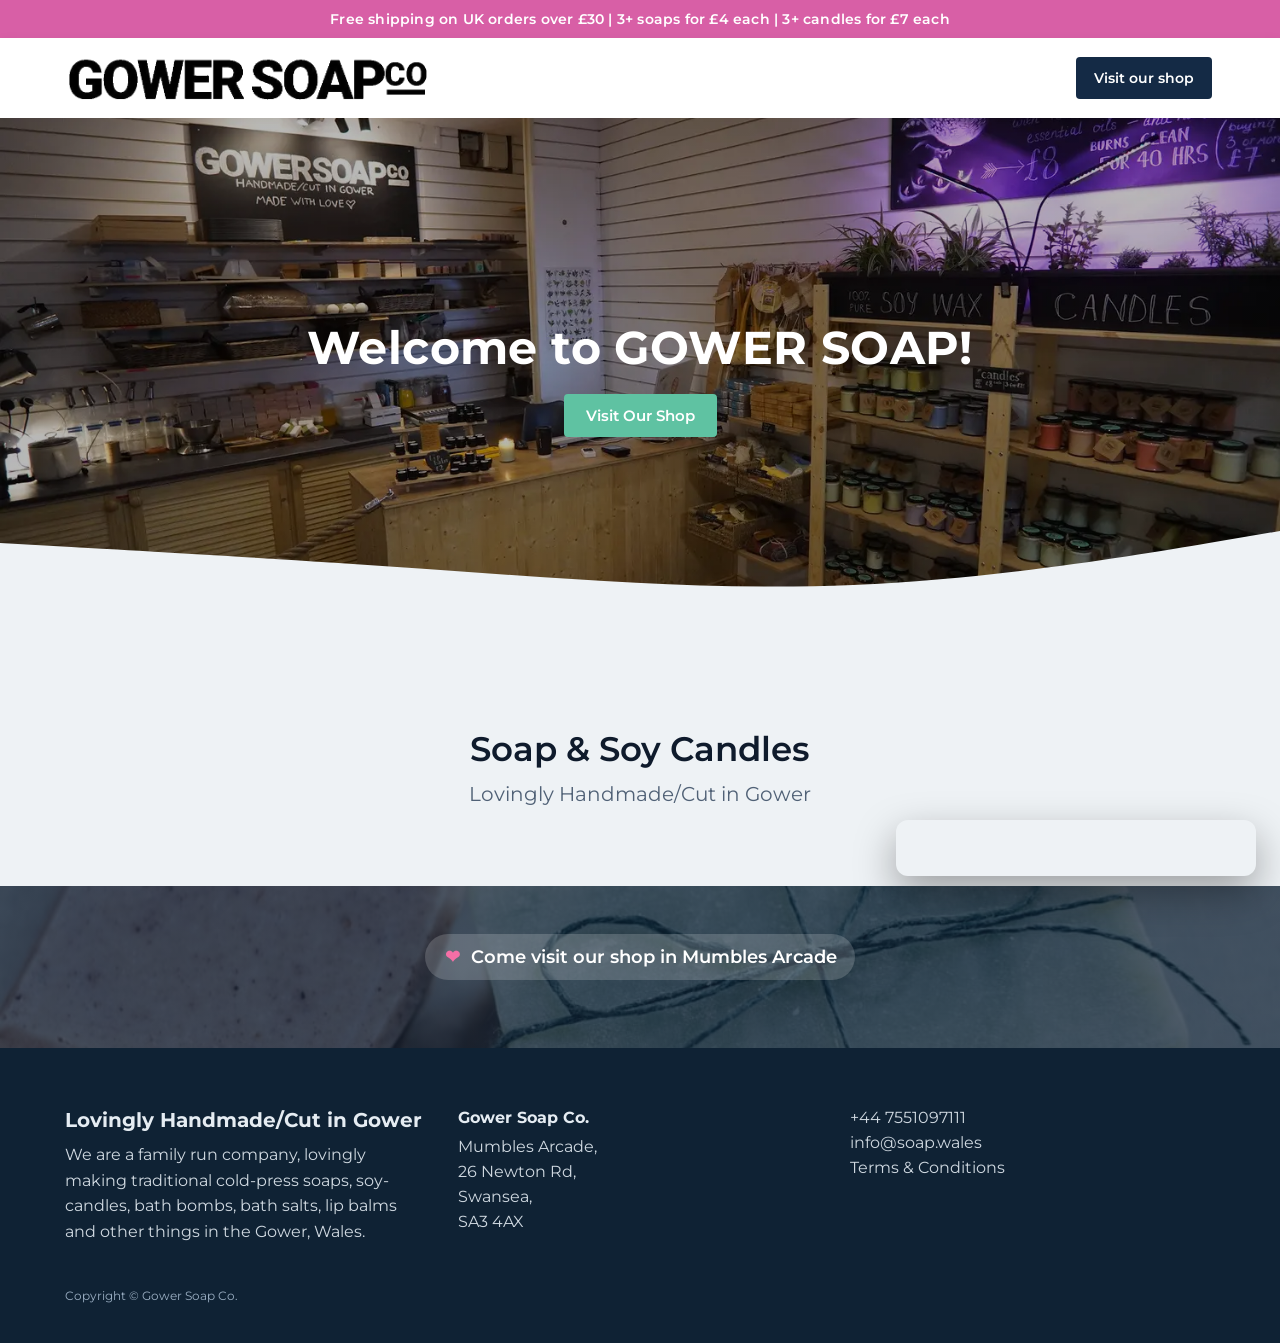
<file: index.html>
<!DOCTYPE html>
<html lang="en">
<head>
  <meta charset="UTF-8">
  <meta name="viewport" content="width=device-width, initial-scale=1.0">
  <title>Gower Soap Co.</title>
  <link rel="preconnect" href="https://fonts.googleapis.com">
  <link rel="preconnect" href="https://fonts.gstatic.com" crossorigin>
  <link href="https://fonts.googleapis.com/css2?family=Montserrat:wght@400;500;600;700;800;900&display=swap" rel="stylesheet">
  <link rel="stylesheet" href="styles.css">
</head>
<body>
  <div class="shipping-bar">Free shipping on UK orders over £30 | 3+ soaps for £4 each | 3+ candles for £7 each</div>

  <header class="navbar">
    <div class="nav-inner">
      <a class="logo" href="index.html">
        <img class="logo-image" src="assets/Gower Soap.webp" alt="Gower Soap Co.">
        <span class="sr-only">Gower Soap Co.</span>
      </a>
      <a class="nav-button" href="shop.html">Visit our shop</a>
    </div>
  </header>

  <section class="hero">
    <div class="hero-content">
      <h1>Welcome to GOWER SOAP!</h1>
      <a class="primary-btn" href="shop.html">Visit Our Shop</a>
    </div>
    <svg class="wave-divider" xmlns="http://www.w3.org/2000/svg" viewBox="0 0 1440 320" preserveAspectRatio="none">
      <path fill="#eef2f5" fill-opacity="1" d="M0,64L80,74.7C160,85,320,107,480,133.3C640,160,800,192,960,176C1120,160,1280,96,1360,64L1440,32L1440,320L1360,320C1280,320,1120,320,960,320C800,320,640,320,480,320C320,320,160,320,80,320L0,320Z"></path>
    </svg>
  </section>

  <section class="centered-section">
    <h2>Soap &amp; Soy Candles</h2>
    <p>Lovingly Handmade/Cut in Gower</p>
  </section>

  <section class="showcase">
    <div class="badge"><span class="heart" aria-hidden="true"></span> Come visit our shop in Mumbles Arcade</div>
  </section>

  <section class="info" id="visit">
    <div class="info-inner">
      <div class="info-grid">
        <div class="info-text">
          <h3>Lovingly Handmade/Cut in Gower</h3>
          <p>We are a family run company, lovingly making traditional cold-press soaps, soy-candles, bath bombs, bath salts, lip balms and other things in the Gower, Wales.</p>
        </div>
        <div class="info-col">
          <h4>Gower Soap Co.</h4>
          <p>Mumbles Arcade,</p>
          <p>26 Newton Rd,</p>
          <p>Swansea,</p>
          <p>SA3 4AX</p>
        </div>
        <div class="info-col">
          <p class="icon-row">+44 7551097111</p>
          <p class="icon-row">info@soap.wales</p>
          <p class="icon-row">Terms &amp; Conditions</p>
        </div>
      </div>
      <div class="footer-note">Copyright © Gower Soap Co.</div>
    </div>
  </section>
  <div id="lnbits-chat-embed-root">
  <iframe id="lnbits-chat-embed-iframe" src="https://x.soap.wales/chat/embed/Z9QTYXxhyCL8A35qwC3DbK?min=1&label=Chat%20to%20us" style="position:fixed;right:24px;bottom:24px;width:360px;height:56px;border:0;border-radius:12px;box-shadow:0 16px 40px rgba(0,0,0,.35);z-index:9999;transition:height .2s ease;overflow:hidden;"></iframe>
</div>
<script>
  (function() {
    var iframe = document.getElementById('lnbits-chat-embed-iframe');
    if (!iframe) return;
    var minHeight = 56;
    var maxHeight = 520;
    window.addEventListener('message', function(event) {
      if (!event.data || event.data.source !== 'lnbits-chat-embed') return;
      iframe.style.height = event.data.open ? maxHeight + 'px' : minHeight + 'px';
    });
  })();
</script>
</body>
</html>
</file>
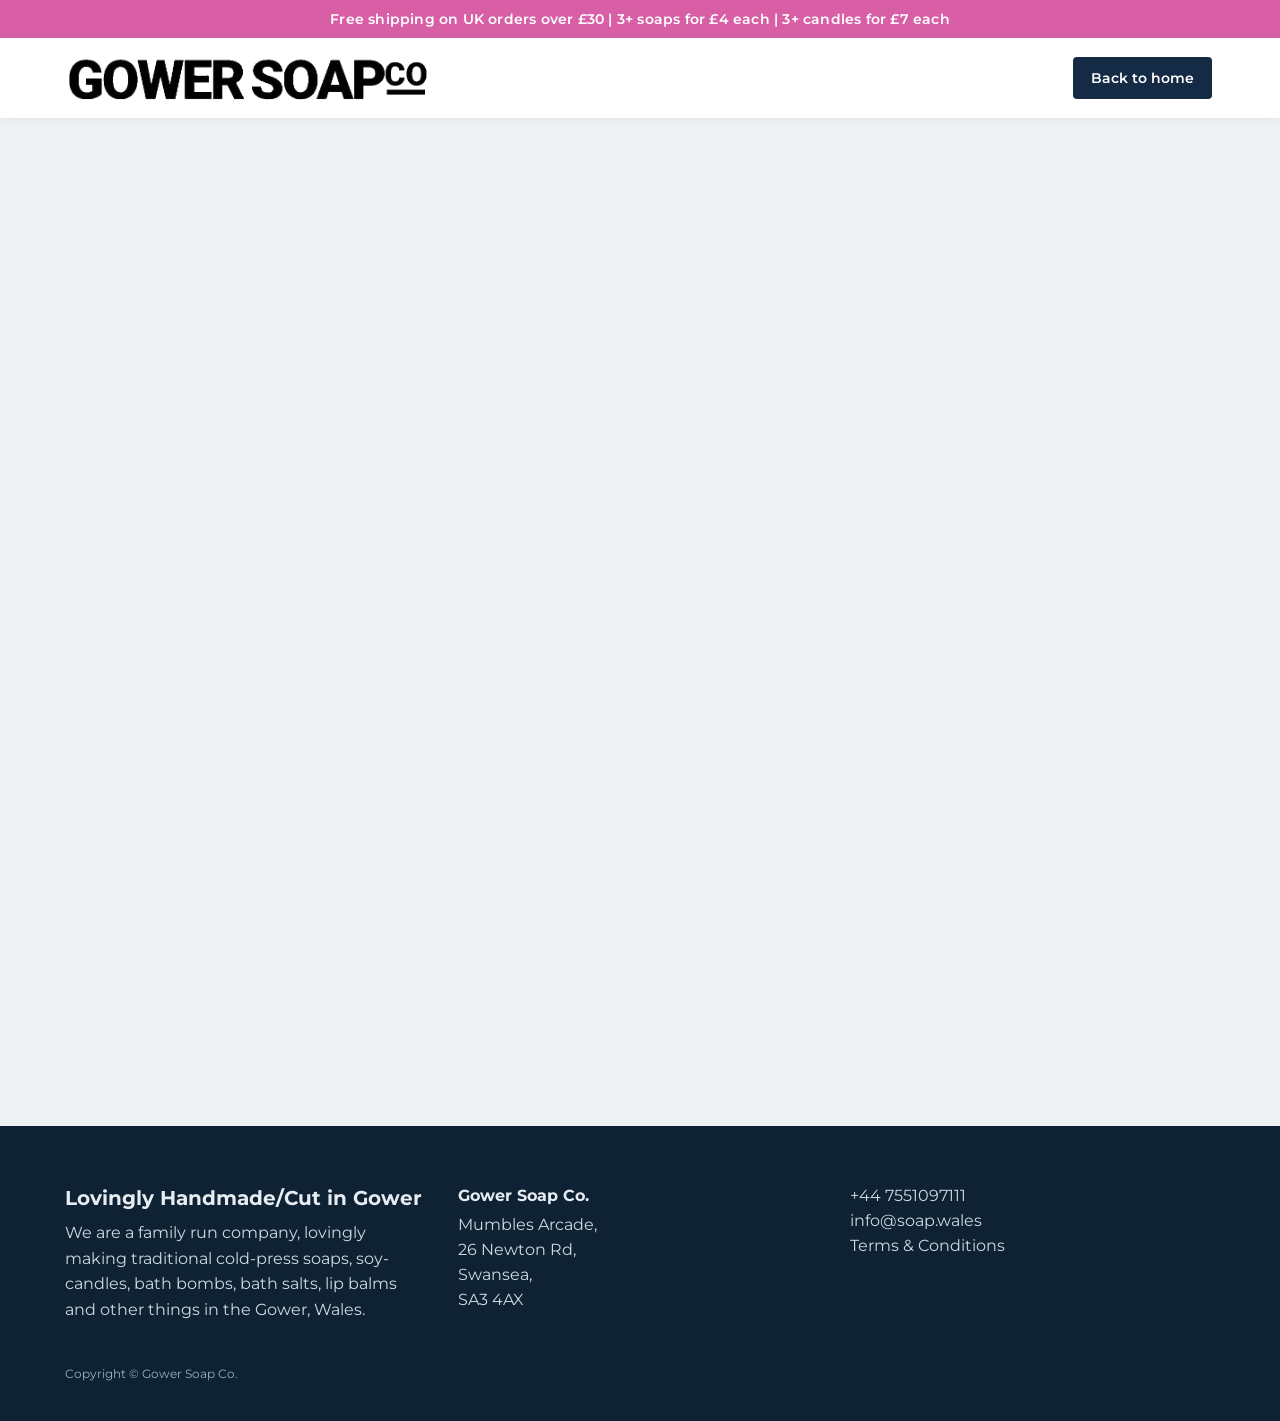
<file: shop.html>
<!DOCTYPE html>
<html lang="en">
<head>
  <meta charset="UTF-8">
  <meta name="viewport" content="width=device-width, initial-scale=1.0">
  <title>Gower Soap Co. | Shop</title>
  <link rel="preconnect" href="https://fonts.googleapis.com">
  <link rel="preconnect" href="https://fonts.gstatic.com" crossorigin>
  <link href="https://fonts.googleapis.com/css2?family=Montserrat:wght@400;500;600;700;800;900&display=swap" rel="stylesheet">
  <link rel="stylesheet" href="styles.css">
</head>
<body class="shop-page">
  <div class="shipping-bar">Free shipping on UK orders over £30 | 3+ soaps for £4 each | 3+ candles for £7 each</div>

  <header class="navbar">
    <div class="nav-inner">
      <a class="logo" href="index.html">
        <img class="logo-image" src="assets/Gower Soap.webp" alt="Gower Soap Co.">
        <span class="sr-only">Gower Soap Co.</span>
      </a>
      <a class="nav-button" href="index.html">Back to home</a>
    </div>
  </header>

  <main class="shop-main">
    <iframe src="https://x.soap.wales/webshop/aFctFw99Q8yghPuQsoipfN" width="100%" height="900" style="border:0; border-radius:12px;"></iframe>
  </main>
    <section class="info" id="visit">
    <div class="info-inner">
      <div class="info-grid">
        <div class="info-text">
          <h3>Lovingly Handmade/Cut in Gower</h3>
          <p>We are a family run company, lovingly making traditional cold-press soaps, soy-candles, bath bombs, bath salts, lip balms and other things in the Gower, Wales.</p>
        </div>
        <div class="info-col">
          <h4>Gower Soap Co.</h4>
          <p>Mumbles Arcade,</p>
          <p>26 Newton Rd,</p>
          <p>Swansea,</p>
          <p>SA3 4AX</p>
        </div>
        <div class="info-col">
          <p class="icon-row">+44 7551097111</p>
          <p class="icon-row">info@soap.wales</p>
          <p class="icon-row">Terms &amp; Conditions</p>
        </div>
      </div>
      <div class="footer-note">Copyright © Gower Soap Co.</div>
    </div>
  </section>
</body>
</html>
</file>
<file: styles.css>
:root {
  --pink: #d85fa6;
  --navy: #0f2234;
  --navy-dark: #0c1a29;
  --light: #eef2f5;
  --mint: #5fc2a2;
  --nav-button: #142a45;
  --text: #0f1b2c;
}

* {
  box-sizing: border-box;
}

body {
  margin: 0;
  font-family: 'Montserrat', sans-serif;
  color: var(--text);
  background: #fff;
}

a {
  text-decoration: none;
  color: inherit;
}

img {
  max-width: 100%;
  display: block;
}

.shipping-bar {
  background: var(--pink);
  color: #fff;
  text-align: center;
  font-weight: 600;
  padding: 10px 16px;
  font-size: 14px;
  letter-spacing: 0.2px;
}

.navbar {
  background: #fff;
  box-shadow: 0 2px 10px rgba(0, 0, 0, 0.06);
}

.nav-inner {
  max-width: 1200px;
  margin: 0 auto;
  padding: 18px 28px;
  display: flex;
  align-items: center;
  justify-content: space-between;
  gap: 24px;
}

.logo {
  display: inline-flex;
  align-items: center;
  gap: 10px;
  line-height: 1.1;
}

.logo-image {
  height: 44px;
  width: auto;
  display: block;
}

.sr-only {
  position: absolute;
  width: 1px;
  height: 1px;
  padding: 0;
  margin: -1px;
  overflow: hidden;
  clip: rect(0, 0, 0, 0);
  white-space: nowrap;
  border: 0;
}

.logo-main {
  font-size: 28px;
  font-weight: 800;
  letter-spacing: -0.5px;
  color: #000;
}

.logo-main span {
  font-weight: 900;
  color: #444;
  margin-left: 2px;
}

.logo-sub {
  font-size: 14px;
  color: #555;
  margin-top: 2px;
}

.nav-button {
  background: var(--nav-button);
  color: #fff;
  padding: 12px 18px;
  border-radius: 4px;
  font-weight: 600;
  font-size: 14px;
  transition: background 0.2s ease, transform 0.2s ease;
}

.nav-button:hover {
  background: #0f2136;
  transform: translateY(-1px);
}

.hero {
  position: relative;
  height: 520px;
  background: linear-gradient(rgba(0, 0, 0, 0.28), rgba(0, 0, 0, 0.28)),
    url('assets/DSC00505.webp') center center / cover no-repeat;
  display: flex;
  align-items: center;
  justify-content: center;
  text-align: center;
  color: #fff;
  overflow: hidden;
}

.hero-content {
  position: relative;
  z-index: 2;
  padding: 0 18px;
}

.hero h1 {
  margin: 0 0 18px;
  font-size: 46px;
  font-weight: 700;
  letter-spacing: 0.4px;
}

.primary-btn {
  display: inline-block;
  background: var(--mint);
  color: #fff;
  padding: 12px 22px;
  border-radius: 4px;
  font-weight: 600;
  font-size: 15px;
  transition: background 0.2s ease, transform 0.2s ease;
}

.primary-btn:hover {
  background: #4fb592;
  transform: translateY(-1px);
}

.wave-divider {
  position: absolute;
  bottom: -1px;
  left: 0;
  width: 100%;
  height: 120px;
}

.centered-section {
  background: var(--light);
  text-align: center;
  padding: 90px 16px 80px;
}

.centered-section h2 {
  margin: 0 0 12px;
  font-size: 34px;
  font-weight: 600;
  color: var(--text);
}

.centered-section p {
  margin: 0;
  font-size: 20px;
  color: #506176;
}

.showcase {
  position: relative;
  background: linear-gradient(rgba(13, 28, 47, 0.7), rgba(13, 28, 47, 0.7)),
    url('assets/website.jpg') center center / cover no-repeat;
  padding: 48px 18px;
  text-align: center;
  color: #fff;
}

.badge {
  display: inline-flex;
  align-items: center;
  gap: 10px;
  background: rgba(255, 255, 255, 0.18);
  padding: 12px 18px;
  border-radius: 28px;
  font-size: 18px;
  font-weight: 600;
  margin-bottom: 20px;
}

.heart {
  display: inline-flex;
  width: 18px;
  height: 18px;
  align-items: center;
  justify-content: center;
  color: #f56fa6;
  font-size: 18px;
}

.heart::before {
  content: "\2764";
}

.secondary-btn {
  display: inline-block;
  margin-top: 10px;
  background: #fff;
  color: var(--navy);
  padding: 10px 18px;
  border-radius: 4px;
  font-weight: 600;
  font-size: 15px;
  transition: background 0.2s ease, transform 0.2s ease;
}

.secondary-btn:hover {
  background: #f1f4f7;
  transform: translateY(-1px);
}

.info {
  background: var(--navy);
  color: #e5ecf2;
  padding: 60px 26px 40px;
}

.info-inner {
  max-width: 1150px;
  margin: 0 auto;
  display: flex;
  flex-direction: column;
  gap: 34px;
}

.info-grid {
  display: grid;
  grid-template-columns: repeat(auto-fit, minmax(240px, 1fr));
  gap: 28px;
  align-items: start;
}

.info-text h3 {
  margin: 0 0 10px;
  font-size: 20px;
  font-weight: 700;
}

.info-text p {
  margin: 0;
  color: #cfd8e0;
  line-height: 1.6;
}

.info-col h4 {
  margin: 0 0 10px;
  font-size: 16px;
  font-weight: 700;
}

.info-col p {
  margin: 0 0 6px;
  color: #cfd8e0;
}

.icon-row {
  display: flex;
  align-items: center;
  gap: 8px;
  color: #cfd8e0;
}

.footer-note {
  font-size: 12px;
  color: #9bafc3;
  margin-top: 10px;
}

.shop-page {
  background: var(--light);
  min-height: 100vh;
}

.shop-main {
  max-width: 1200px;
  margin: 32px auto;
  padding: 0 20px 40px;
}

.shop-main h1 {
  margin: 0 0 16px;
  font-size: 28px;
  color: var(--navy);
}

.shop-frame {
  width: 100%;
  border: 0;
  overflow: hidden;
}

@media (max-width: 768px) {
  .nav-inner {
    flex-direction: column;
    align-items: flex-start;
  }

  .hero {
    height: 440px;
  }

  .hero h1 {
    font-size: 34px;
  }

  .badge {
    font-size: 16px;
  }
}
</file>
